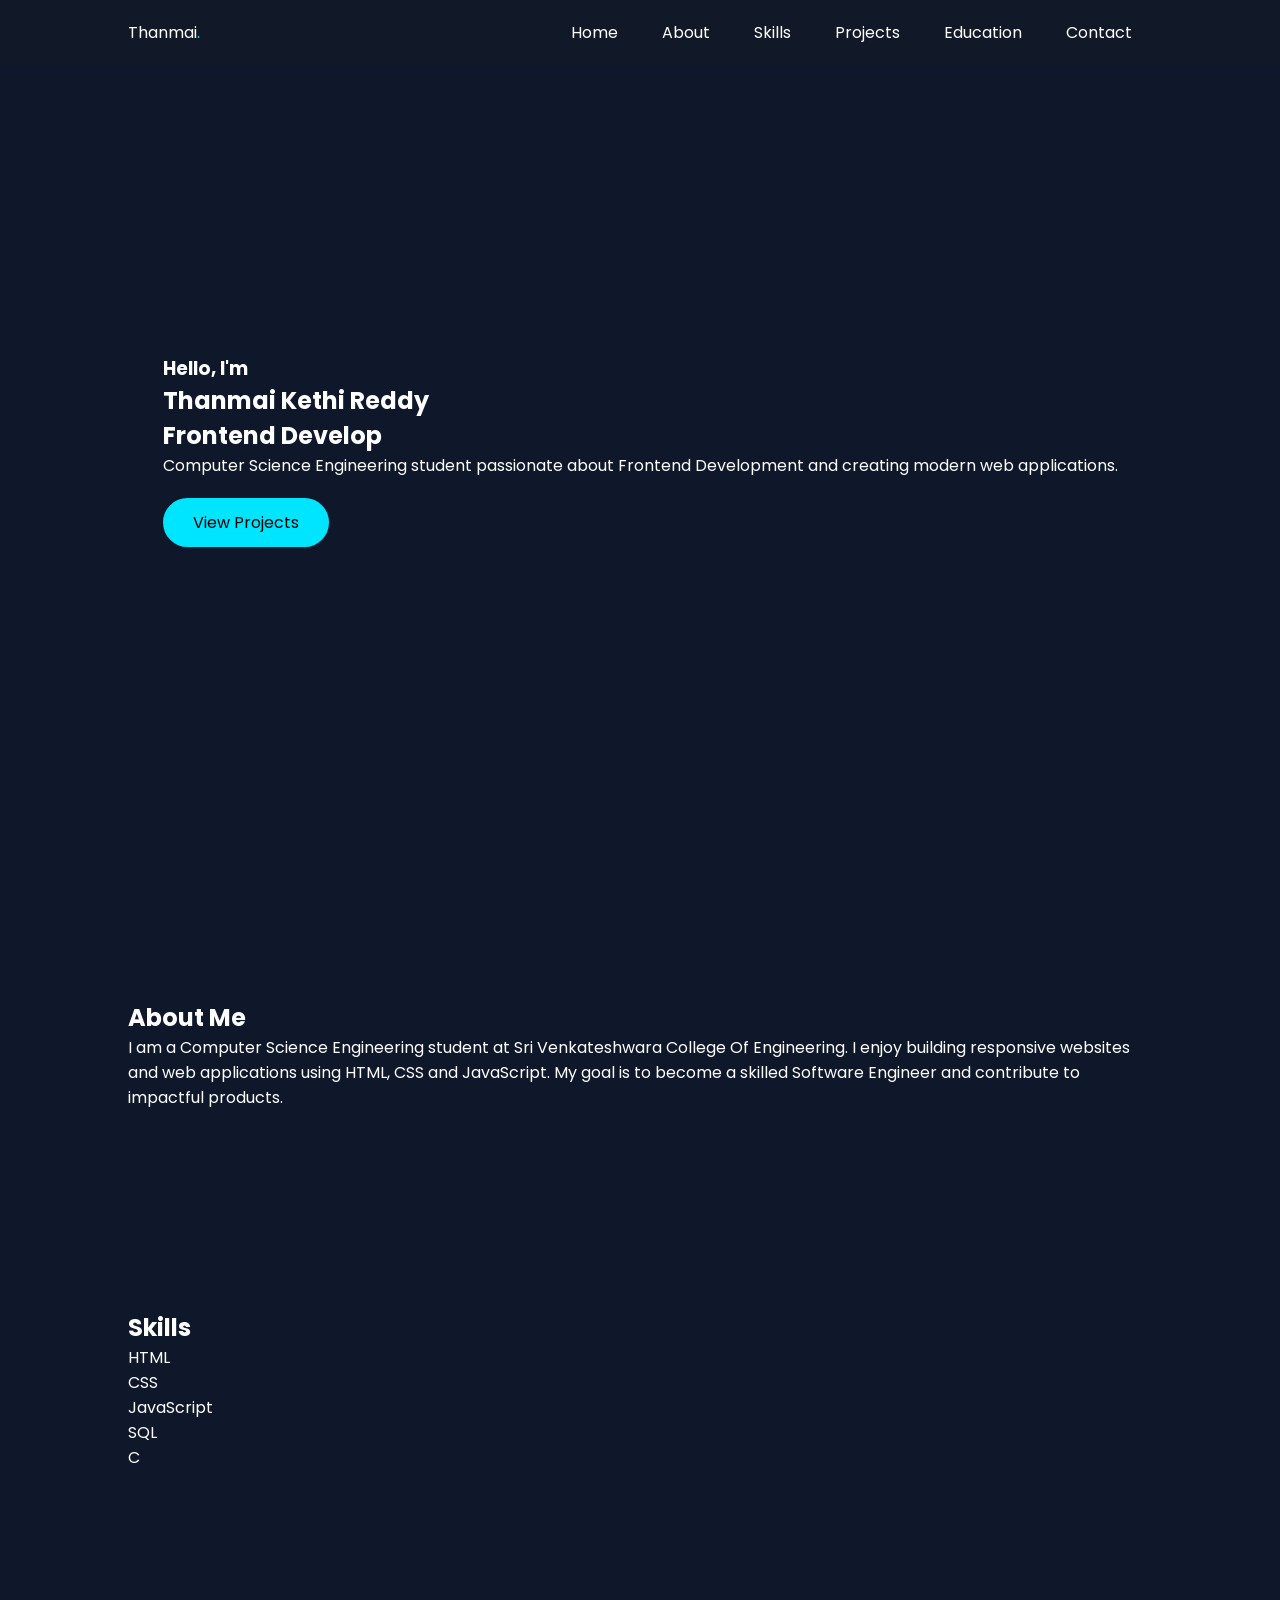
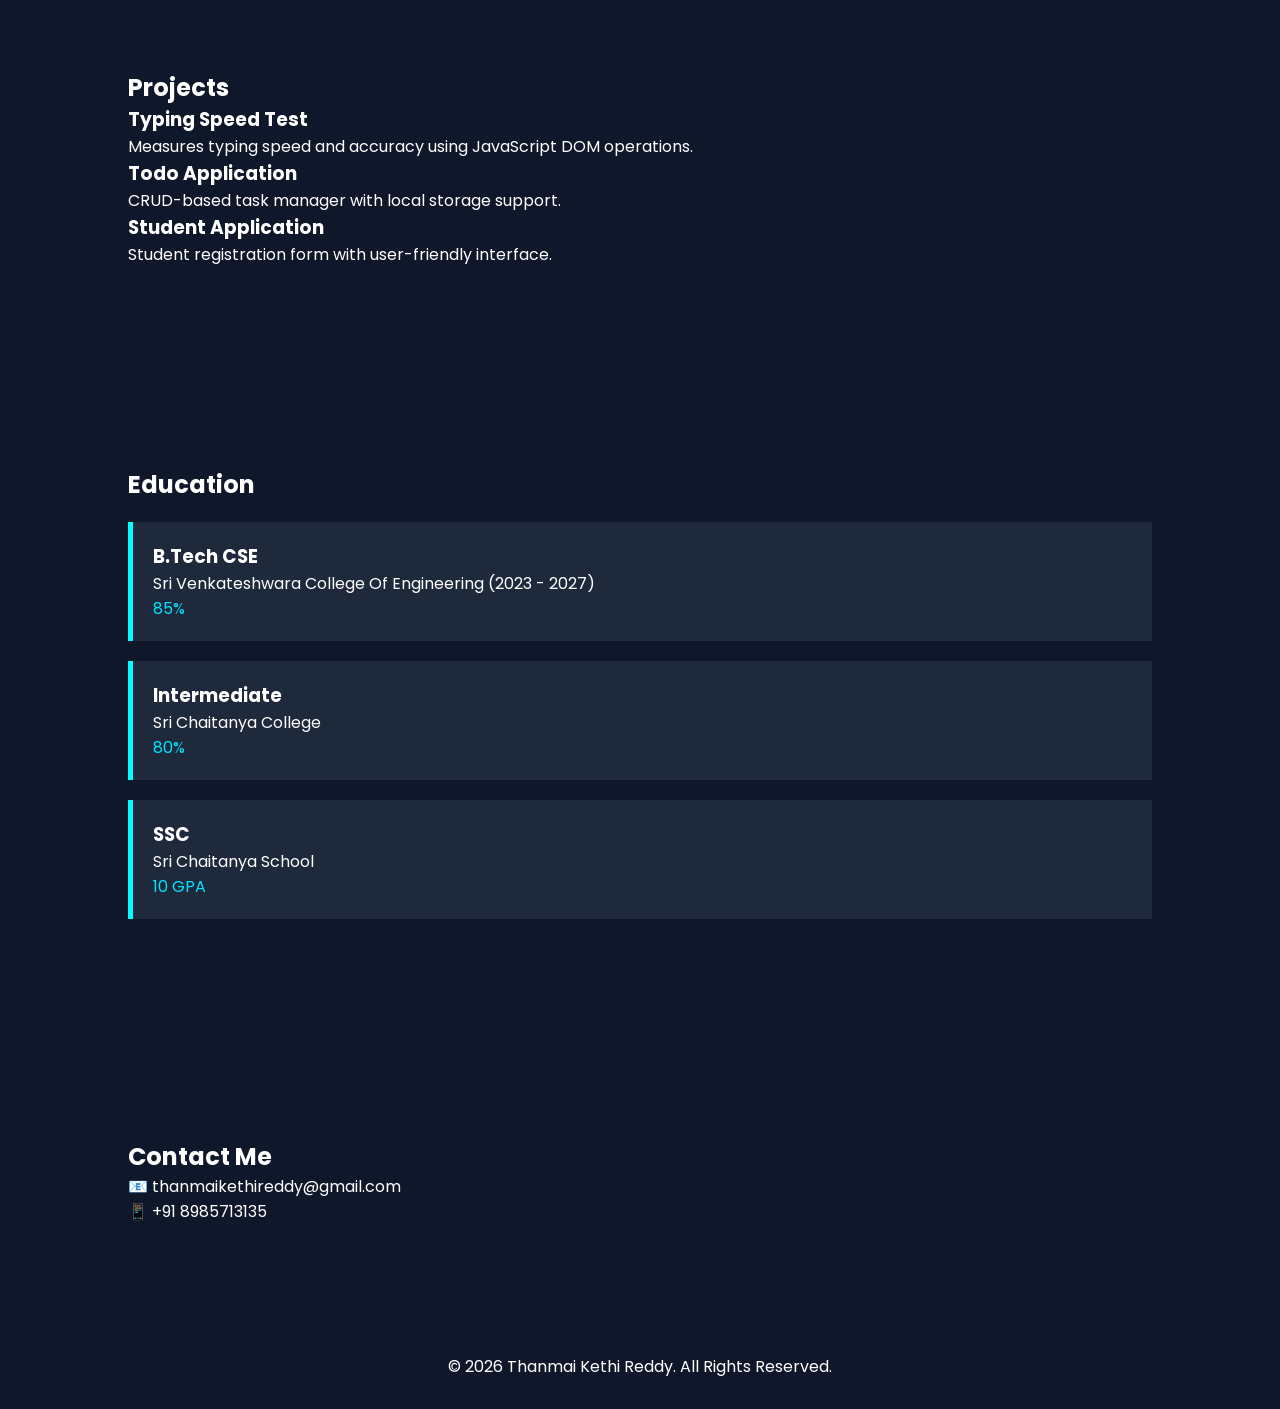
<file: portfolio.html>
<!DOCTYPE html>
<html lang="en">
<head>
    <meta charset="UTF-8">
    <meta name="viewport" content="width=device-width, initial-scale=1.0">
    <title>Thanmai Kethi Reddy | Portfolio</title>

    <link rel="stylesheet" href="style.css">

    <link href="https://fonts.googleapis.com/css2?family=Poppins:wght@300;400;500;600;700&display=swap" rel="stylesheet">
</head>
<body>

<header>
    <div class="logo">Thanmai<span>.</span></div>

    <nav>
        <a href="#home">Home</a>
        <a href="#about">About</a>
        <a href="#skills">Skills</a>
        <a href="#projects">Projects</a>
        <a href="#education">Education</a>
        <a href="#contact">Contact</a>
    </nav>
</header>

<section id="home" class="hero">
    <div class="hero-content">
        <h3>Hello, I'm</h3>
        <h1>Thanmai Kethi Reddy</h1>
        <h2 id="typing"></h2>

        <p>
            Computer Science Engineering student passionate about
            Frontend Development and creating modern web applications.
        </p>

        <a href="#projects" class="btn">View Projects</a>
    </div>
</section>

<section id="about">
    <h2 class="section-title">About Me</h2>

    <div class="about-content">
        <p>
            I am a Computer Science Engineering student at
            Sri Venkateshwara College Of Engineering.

            I enjoy building responsive websites and web applications
            using HTML, CSS and JavaScript.

            My goal is to become a skilled Software Engineer and
            contribute to impactful products.
        </p>
    </div>
</section>

<section id="skills">

    <h2 class="section-title">Skills</h2>

    <div class="skills-grid">

        <div class="skill-card">HTML</div>
        <div class="skill-card">CSS</div>
        <div class="skill-card">JavaScript</div>
        <div class="skill-card">SQL</div>
        <div class="skill-card">C</div>

    </div>

</section>

<section id="projects">

    <h2 class="section-title">Projects</h2>

    <div class="project-container">

        <div class="project-card">
            <h3>Typing Speed Test</h3>
            <p>
                Measures typing speed and accuracy using JavaScript DOM operations.
            </p>
        </div>

        <div class="project-card">
            <h3>Todo Application</h3>
            <p>
                CRUD-based task manager with local storage support.
            </p>
        </div>

        <div class="project-card">
            <h3>Student Application</h3>
            <p>
                Student registration form with user-friendly interface.
            </p>
        </div>

    </div>

</section>

<section id="education">

    <h2 class="section-title">Education</h2>

    <div class="timeline">

        <div class="timeline-item">
            <h3>B.Tech CSE</h3>
            <p>Sri Venkateshwara College Of Engineering (2023 - 2027)</p>
            <span>85%</span>
        </div>

        <div class="timeline-item">
            <h3>Intermediate</h3>
            <p>Sri Chaitanya College</p>
            <span>80%</span>
        </div>

        <div class="timeline-item">
            <h3>SSC</h3>
            <p>Sri Chaitanya School</p>
            <span>10 GPA</span>
        </div>

    </div>

</section>

<section id="contact">

    <h2 class="section-title">Contact Me</h2>

    <div class="contact-box">

        <p>📧 thanmaikethireddy@gmail.com</p>

        <p>📱 +91 8985713135</p>

    </div>

</section>

<footer>
    <p>© 2026 Thanmai Kethi Reddy. All Rights Reserved.</p>
</footer>

<script src="script.js"></script>

</body>
</html>
</file>
<file: style.css>
*{
margin:0;
padding:0;
box-sizing:border-box;
font-family:Poppins,sans-serif;
scroll-behavior:smooth;
}

body{

background:#0f172a;
color:white;

}

header{

display:flex;
justify-content:space-between;
padding:20px 10%;
position:fixed;
width:100%;
background:#111827;
z-index:100;

}

nav a{

color:white;
text-decoration:none;
margin:20px;

}

.hero{

display:flex;
justify-content:space-around;
align-items:center;
height:100vh;
padding:0 10%;

}

.hero img{

width:330px;
border-radius:50%;
border:5px solid cyan;
animation:float 3s infinite;

}

@keyframes float{

50%{

transform:translateY(-20px);

}

}

span{

color:#00e5ff;

}

.btn{

display:inline-block;
padding:12px 30px;
background:#00e5ff;
color:#000;
margin-top:20px;
text-decoration:none;
border-radius:30px;
transition:.3s;

}

.btn:hover{

transform:scale(1.1);

}

section{

padding:100px 10%;

}

.cards{

display:grid;
grid-template-columns:repeat(auto-fit,minmax(250px,1fr));
gap:30px;

}

.card{

background:#1e293b;
padding:30px;
border-radius:15px;
transition:.4s;

}

.card:hover{

transform:translateY(-15px);
box-shadow:0 15px 35px cyan;

}

.bar{

height:12px;
background:#333;
margin:10px 0;
border-radius:20px;

}

.bar span{

display:block;
height:100%;
background:cyan;
border-radius:20px;

}

.timeline div{

margin:20px 0;
padding:20px;
background:#1e293b;
border-left:5px solid cyan;

}

form{

display:flex;
flex-direction:column;
gap:20px;

}

input,textarea{

padding:15px;
border:none;
border-radius:8px;

}

button{

padding:15px;
border:none;
background:cyan;
cursor:pointer;

}

footer{

padding:30px;
text-align:center;

}

.light{

background:#f5f5f5;
color:black;

}
</file>
